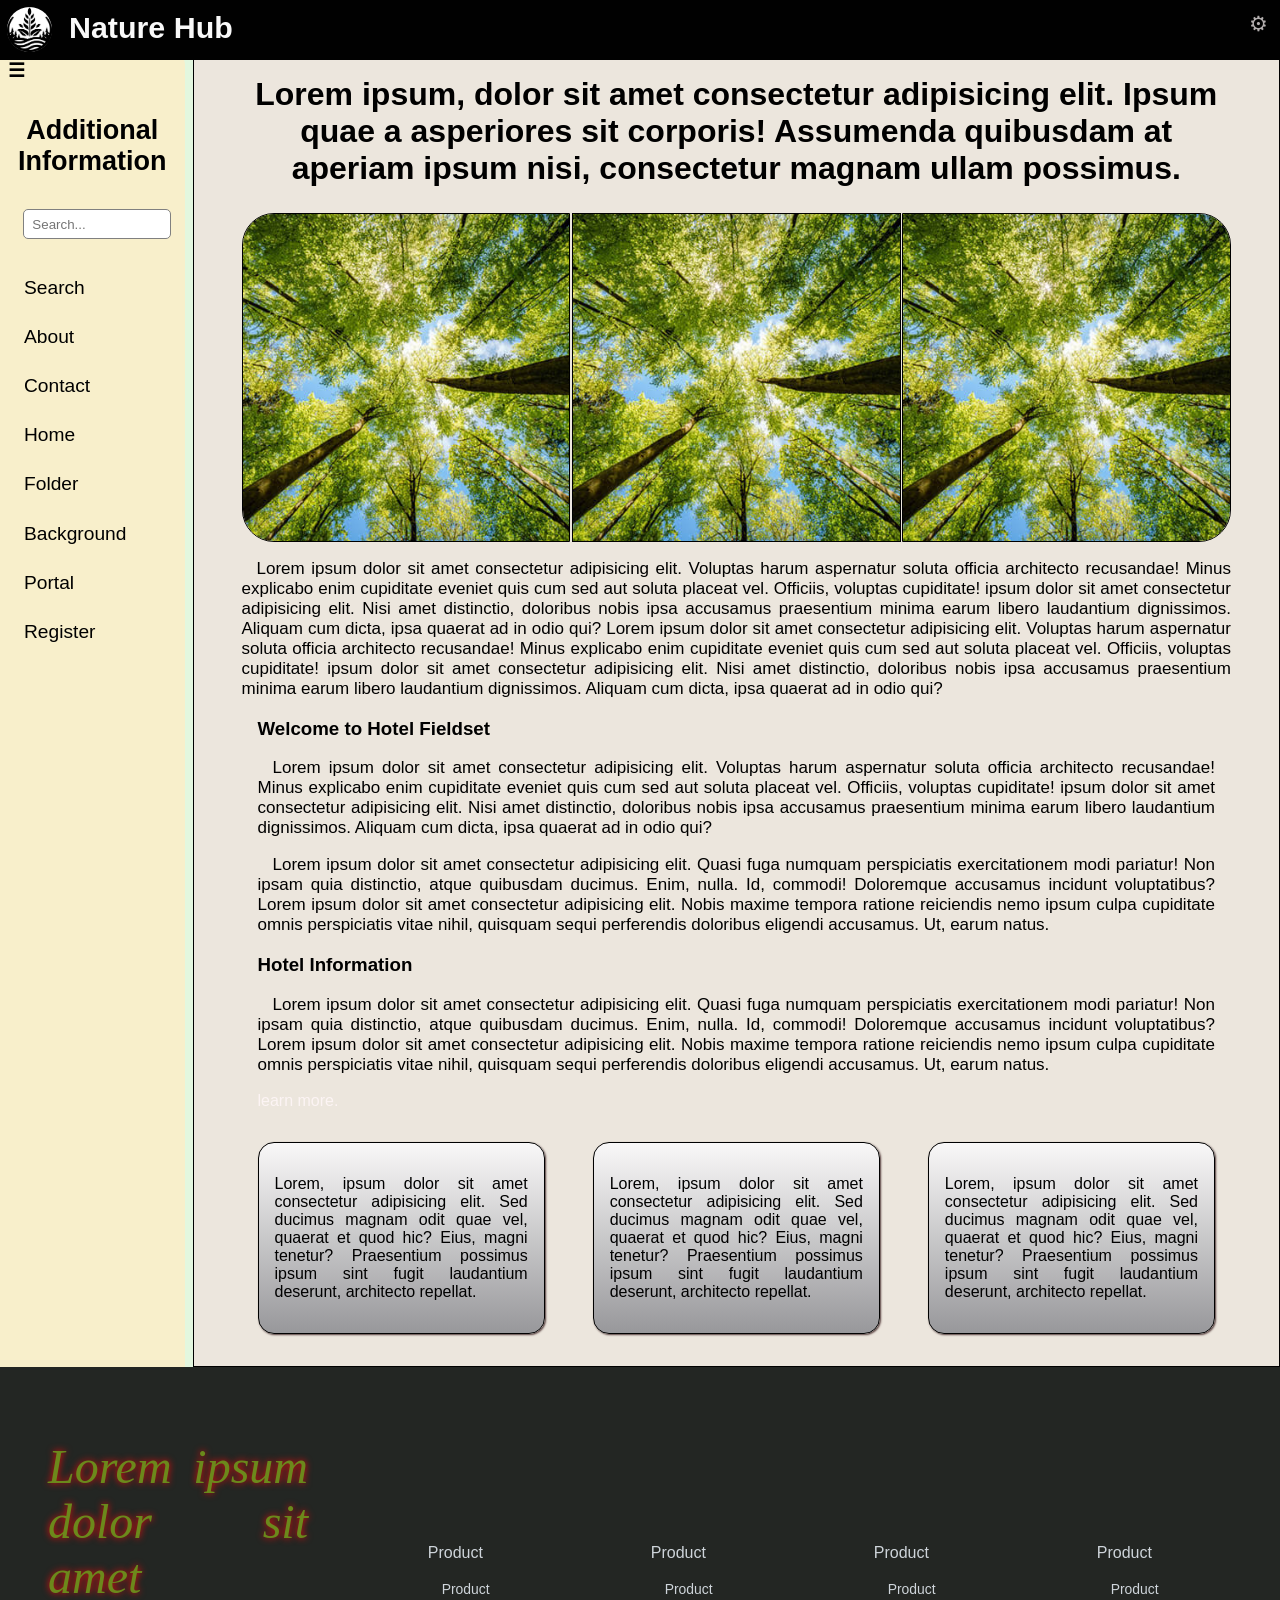
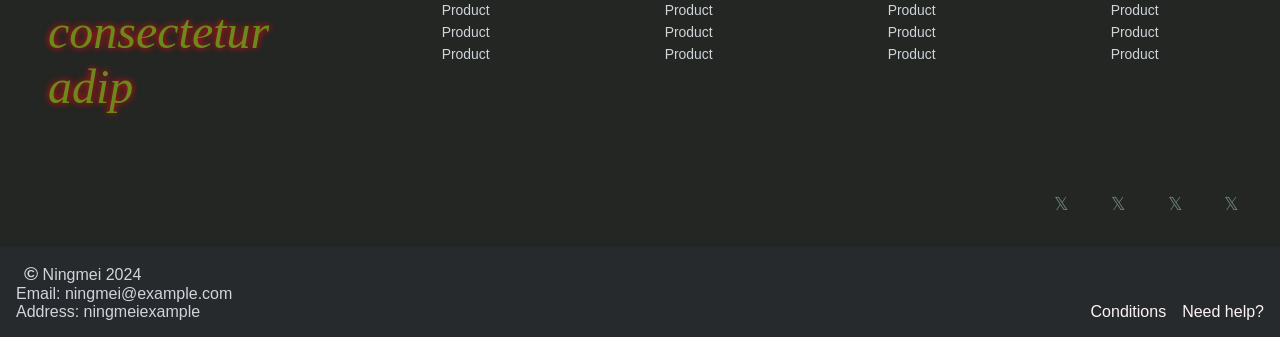
<file: index.html>
<!DOCTYPE html>
<html lang="en">
<head>
  <meta charset="UTF-8">
  <meta name="viewport" content="width=device-width, initial-scale=1.0">
  <link rel="stylesheet" href="form.css">
 <title>Practice</title>
  <link rel="icon" href="images/logo.jpg" type="image/x-icon">
</head>
<!--Still fixing to look better-->
<body>

  <header>
    <div class="firstSetting">
    <img class="logo1" src="images/logo.jpg" alt="logo" width="45px" height="45px">
    <h1 class="qw">Nature Hub</h1>
      </div>  
      <div class="secSetting">
    <a class="setting" href="#" target="_self"><span class="klo">&#9881;</span></a>
        </div>  
  </header>

  <div class="let1">
  <nav class="sidebar"> 
   <span class="span1">&#9776;</span>
  <div class="aside-content">
    <h2 class="aside1">Additional Information</h2>
    <input type="search" class="add1" placeholder="Search...                                &#128269;" id="int">    
  </div>
    <ul class="add2">
    <li> <a class="menu" href="#">Search</a> </li>
    <li> <a class="menu" href="#">About</a> </li>
    <li> <a class="menu" href="#">Contact</a> </li>
    <li> <a class="menu" href="#">Home</a> </li>
    <li> <a class="menu" href="#">Folder</a> </li>
    <li> <a class="menu" href="#">Background</a> </li>
    <li> <a class="menu" href="#">Portal</a> </li>
    <li> <a class="menu" href="input.html"  type="_self">Register</a> </li>
    </ul>
  </nav>

    <main>
   <h2 class="main-header">Lorem ipsum, dolor sit amet consectetur adipisicing elit. Ipsum quae a asperiores sit corporis! Assumenda quibusdam at aperiam ipsum nisi, consectetur magnam ullam possimus.</h2>
   <h2 class="main-header2">Lorem ipsum, dolor sit amet consectetur adipisicingge</h2>
         
        <div class="image-1">
         <img  class="images-1 imageAll"  src= "images/forest.jpg" alt="forest">
         <img  class="images-2 imageAll"  src="images/forest.jpg" alt="forest">
         <img  class="images-3 imageAll"  src="images/forest.jpg" alt="forest">
        </div>
         <div class="description">
  <p class="ll kt">Lorem ipsum dolor sit amet consectetur adipisicing elit. Voluptas harum aspernatur soluta officia architecto recusandae! Minus explicabo enim cupiditate eveniet quis cum sed aut soluta placeat vel. Officiis, voluptas cupiditate! ipsum dolor sit amet consectetur adipisicing elit. Nisi amet distinctio, doloribus nobis ipsa accusamus praesentium minima earum libero laudantium dignissimos. Aliquam cum dicta, ipsa quaerat ad in odio qui?  
  Lorem ipsum dolor sit amet consectetur adipisicing elit. Voluptas harum aspernatur soluta officia architecto recusandae! Minus explicabo enim cupiditate eveniet quis cum sed aut soluta placeat vel. Officiis, voluptas cupiditate! ipsum dolor sit amet consectetur adipisicing elit. Nisi amet distinctio, doloribus nobis ipsa accusamus praesentium minima earum libero laudantium dignissimos. Aliquam cum dicta, ipsa quaerat ad in odio qui?</p>  
   
  <div class="div-last">
    <section>
       <article>
      <h3 class="ll">Welcome to Hotel Fieldset</h3>
      <p class=" kt">Lorem ipsum dolor sit amet consectetur adipisicing elit. Voluptas harum aspernatur soluta officia architecto recusandae! Minus explicabo enim cupiditate eveniet quis cum sed aut soluta placeat vel. Officiis, voluptas cupiditate! ipsum dolor sit amet consectetur adipisicing elit. Nisi amet distinctio, doloribus nobis ipsa accusamus praesentium minima earum libero laudantium dignissimos. Aliquam cum dicta, ipsa quaerat ad in odio qui?</p>
        <p class="kt">Lorem ipsum dolor sit amet consectetur adipisicing elit. Quasi fuga numquam perspiciatis exercitationem modi pariatur! Non ipsam quia distinctio, atque quibusdam ducimus. Enim, nulla. Id, commodi! Doloremque accusamus incidunt voluptatibus?Lorem ipsum dolor sit amet consectetur adipisicing elit. Nobis maxime tempora ratione reiciendis nemo ipsum culpa cupiditate omnis perspiciatis vitae nihil, quisquam sequi perferendis doloribus eligendi accusamus. Ut, earum natus.</p>
      </article>

      <article>
        <h3 class="ll">Hotel Information</h3>
        <p class=" kt">Lorem ipsum dolor sit amet consectetur adipisicing elit. Quasi fuga numquam perspiciatis exercitationem modi pariatur! Non ipsam quia distinctio, atque quibusdam ducimus. Enim, nulla. Id, commodi! Doloremque accusamus incidunt voluptatibus?Lorem ipsum dolor sit amet consectetur adipisicing elit. Nobis maxime tempora ratione reiciendis nemo ipsum culpa cupiditate omnis perspiciatis vitae nihil, quisquam sequi perferendis doloribus eligendi accusamus. Ut, earum natus.</p>
        <a class="apple" href="#">learn more.</a>
      </article>
    </section>
  </div>

  </div>
    
  <div class="border">
   <a class="box-1" href="info.html" target="_self"> <p >Lorem, ipsum dolor sit amet consectetur adipisicing elit. Sed ducimus magnam odit quae vel, quaerat et quod hic? Eius, magni tenetur? Praesentium possimus ipsum sint fugit laudantium deserunt, architecto repellat.</p></a>
   <a class="box-1" href="info.html" target="_self"> <p >Lorem, ipsum dolor sit amet consectetur adipisicing elit. Sed ducimus magnam odit quae vel, quaerat et quod hic? Eius, magni tenetur? Praesentium possimus ipsum sint fugit laudantium deserunt, architecto repellat.</p></a>
   <a class="box-1" href="info.html" target="_self"> <p >Lorem, ipsum dolor sit amet consectetur adipisicing elit. Sed ducimus magnam odit quae vel, quaerat et quod hic? Eius, magni tenetur? Praesentium possimus ipsum sint fugit laudantium deserunt, architecto repellat.</p></a>
    
  </div>
  </main>
     </div>

  <footer class="straw">
    <div class="lou">
    <p class="kyler">Lorem ipsum dolor sit amet consectetur adip</p>
   <div class="da">
    <div class="base">
         <p>Product</p>
   <ul class="product">
	    <li>Product</li>
    	<li>Product</li>
    	<li>Product</li>
	    <li>Product</li>
  </ul>
    </div>

    <div class="base">
         <p>Product</p>
   <ul class="product">
	    <li>Product</li>
    	<li>Product</li>
    	<li>Product</li>
	    <li>Product</li>
  </ul>
    </div>
    <div class="base">
         <p>Product</p>
   <ul class="product">
	    <li>Product</li>
    	<li>Product</li>
    	<li>Product</li>
	    <li>Product</li>
  </ul>
    </div>
    <div class="base">
         <p>Product</p>
   <ul class="product">
	    <li>Product</li>
    	<li>Product</li>
    	<li>Product</li>
    	<li>Product</li>
  </ul>
    </div>
    </div>
    </div>

    <div class="footer2">
    <div class="site">
      <nav>
        <ul class="sites">
    <li> <a class="link-sites" href="#" target="_blank">&Xopf;</a></li>
    <li> <a class="link-sites" href="#" target="_blank">&Xopf;</a></li>
    <li> <a class="link-sites" href="#" target="_blank">&Xopf;</a></li>
    <li> <a class="link-sites" href="#" target="_blank">&Xopf;</a></li>
    </ul> 
    </nav>  
  </div>
  <div class="footer1">
  <div class="main-address">
    <address>
      <p>
        <span class="span1">&copy;</span> Ningmei 2024
        <br>
        Email: ningmei@example.com
        <br>
        Address: ningmeiexample
      </p>
    </address>
    </div>
    <div class="conds">
    <a class="apple" href="#">Conditions</a>
    <a class="apple" href="#">Need help?</a>
    </div>
    </div>
  </div>
  </footer>
</body>
</html>
</file>
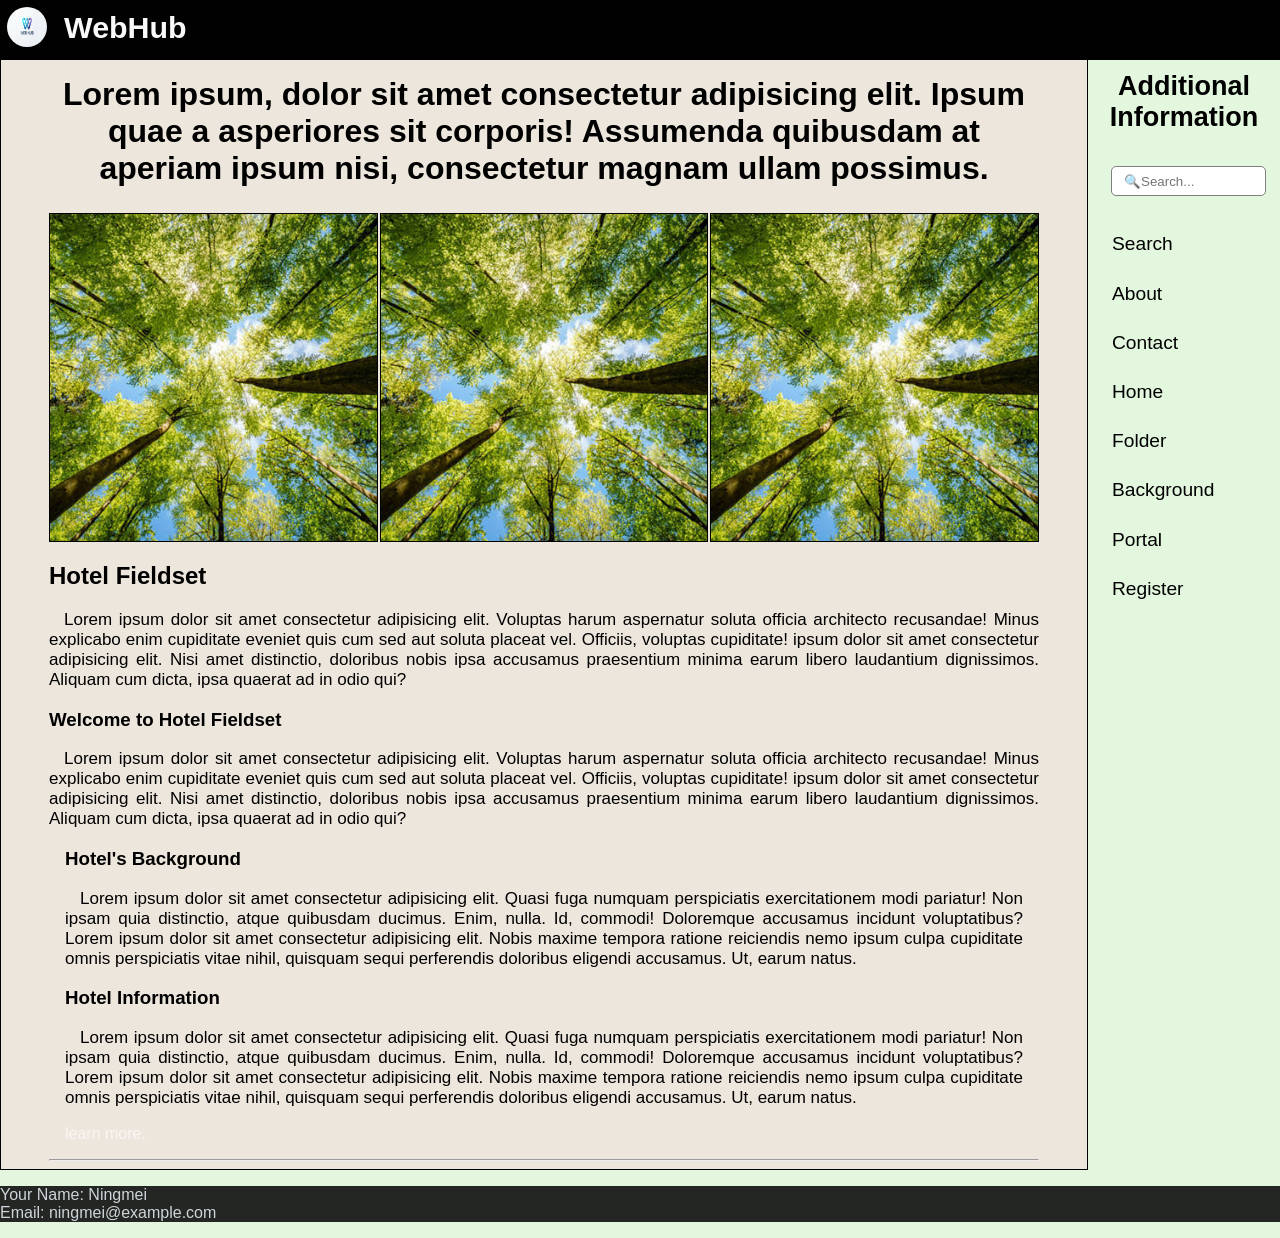
<file: form.html>
<!DOCTYPE html>
<html lang="en">
<head>
  <meta charset="UTF-8">
  <meta name="viewport" content="width=device-width, initial-scale=1.0">
  <link rel="stylesheet" href="form.css">
 <title>Practice</title>
  <link rel="icon" href="https://encrypted-tbn0.gstatic.com/images?q=tbn:ANd9GcQ3D9UKY5bXZzThUCAZI22xQZErx3zeZzafM1LjNG4iRQ&s=10" type="image/x-icon">
</head>
<!--Still fixing to look better-->
<body>
    <div class="logo">
  <header>
    <img class="logo1" src="[data-uri]" alt="logo" width="40px" height="40px ">
    <h1 class="qw">WebHub</h1>
  </header>
   </div>

     <div class="let1">
    <main>
   <h2 class="main-header">Lorem ipsum, dolor sit amet consectetur adipisicing elit. Ipsum quae a asperiores sit corporis! Assumenda quibusdam at aperiam ipsum nisi, consectetur magnam ullam possimus.</h2>

      <div class="image-1">
         <img  class="image-1 imageAll"  src= "images/forest.jpg" alt="forest">
         <img  class="image-2 imageAll"  src="images/forest.jpg" alt="forest">
         <img  class="image-3 imageAll"  src="images/forest.jpg" alt="forest">
        </div>
         <div class="description">
    <h2 class="ll">Hotel Fieldset</h2>
  <p class="ll kt">Lorem ipsum dolor sit amet consectetur adipisicing elit. Voluptas harum aspernatur soluta officia architecto recusandae! Minus explicabo enim cupiditate eveniet quis cum sed aut soluta placeat vel. Officiis, voluptas cupiditate! ipsum dolor sit amet consectetur adipisicing elit. Nisi amet distinctio, doloribus nobis ipsa accusamus praesentium minima earum libero laudantium dignissimos. Aliquam cum dicta, ipsa quaerat ad in odio qui?</p>  
   <section>
      <h3 class="ll">Welcome to Hotel Fieldset</h3>
      <p class="ll kt">Lorem ipsum dolor sit amet consectetur adipisicing elit. Voluptas harum aspernatur soluta officia architecto recusandae! Minus explicabo enim cupiditate eveniet quis cum sed aut soluta placeat vel. Officiis, voluptas cupiditate! ipsum dolor sit amet consectetur adipisicing elit. Nisi amet distinctio, doloribus nobis ipsa accusamus praesentium minima earum libero laudantium dignissimos. Aliquam cum dicta, ipsa quaerat ad in odio qui?</p>
    </section>
   
  <div class="div-last">
    <section>
      <article>
        <h3 class="ll">Hotel's Background</h3>
        <p class="ll kt">Lorem ipsum dolor sit amet consectetur adipisicing elit. Quasi fuga numquam perspiciatis exercitationem modi pariatur! Non ipsam quia distinctio, atque quibusdam ducimus. Enim, nulla. Id, commodi! Doloremque accusamus incidunt voluptatibus?Lorem ipsum dolor sit amet consectetur adipisicing elit. Nobis maxime tempora ratione reiciendis nemo ipsum culpa cupiditate omnis perspiciatis vitae nihil, quisquam sequi perferendis doloribus eligendi accusamus. Ut, earum natus.</p>
      </article>

      <article>
        <h3 class="ll">Hotel Information</h3>
        <p class="ll kt">Lorem ipsum dolor sit amet consectetur adipisicing elit. Quasi fuga numquam perspiciatis exercitationem modi pariatur! Non ipsam quia distinctio, atque quibusdam ducimus. Enim, nulla. Id, commodi! Doloremque accusamus incidunt voluptatibus?Lorem ipsum dolor sit amet consectetur adipisicing elit. Nobis maxime tempora ratione reiciendis nemo ipsum culpa cupiditate omnis perspiciatis vitae nihil, quisquam sequi perferendis doloribus eligendi accusamus. Ut, earum natus.</p>
        <a class="ll apple" href="#">learn more.</a>
      </article>
    </section>
  </div>
  <hr>
  </div>
  </main>

  <aside class="aside"> 
   <span class="span1">&#9776;</span>
  <div class="aside-content">
    <h2 style="text-align: center; margin-inline: 0.5rem;">Additional Information</h2>
    <input type="search" class="add1" placeholder=" &#128269;Search..." id="int">    
  </div>
    <div class="add2">
      <a class="menu" href="#">Search</a>
      <a class="menu" href="#">About</a>
      <a class="menu" href="#">Contact</a>
      <a class="menu" href="#">Home</a>   
      <a class="menu" href="#">Folder</a>   
      <a class="menu" href="#">Background</a>   
      <a class="menu" href="#">Portal</a>   
      <a class="menu" href="input.html"  type="_self">Register</a>   
    </div>
  </aside>
  </div>
  <footer class="straw">
    <address>
      <p>
        Your Name: Ningmei
        <br>
        Email: ningmei@example.com
      </p>
    </address>
  </footer>
</body>
</html>
</file>
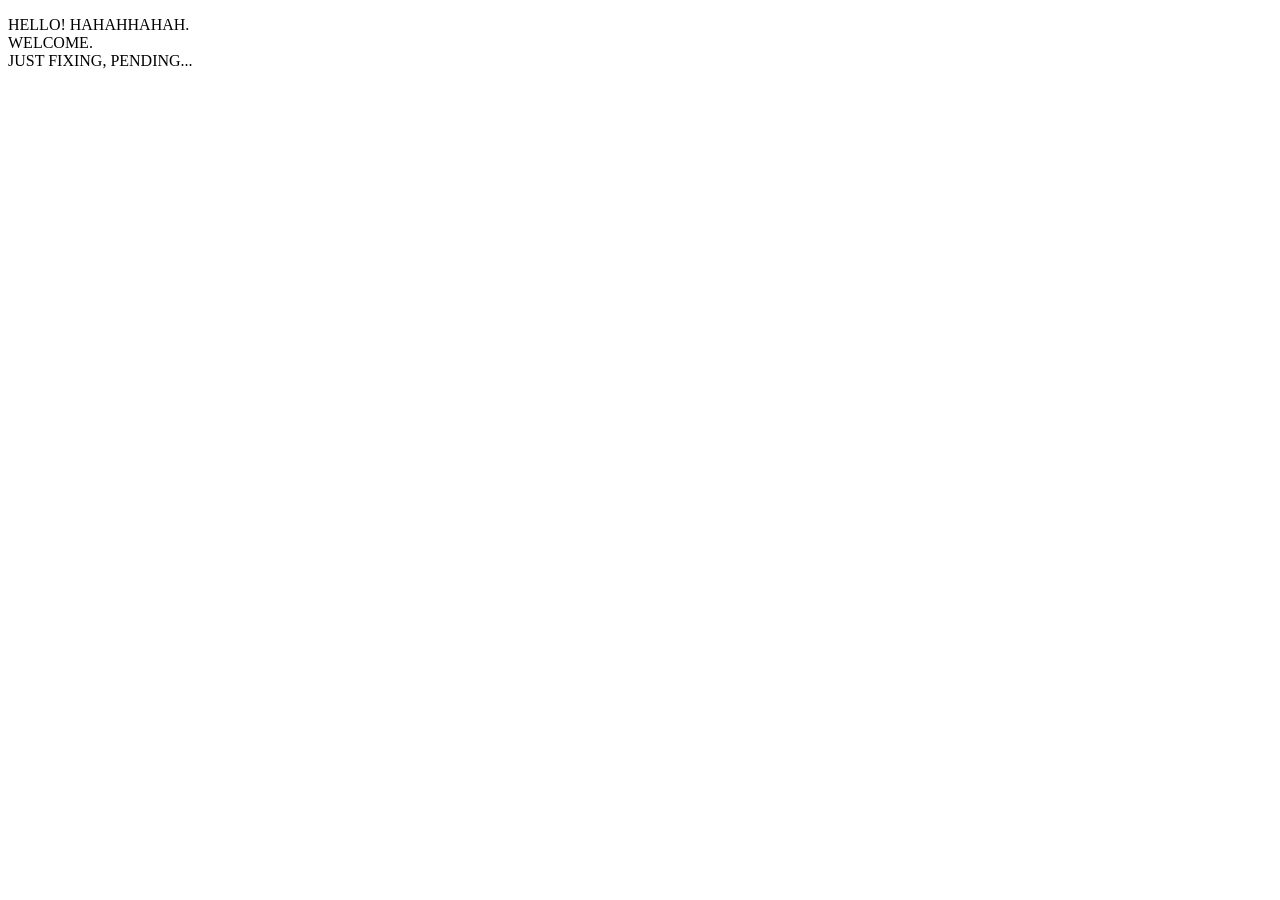
<file: info.html>
<!DOCTYPE html>
<html lang="en">
<head>
    <meta charset="UTF-8">
    <meta name="viewport" content="width=device-width, initial-scale=1.0">
    <title>Document</title>
</head>
<body>
  <p>HELLO! HAHAHHAHAH. <br> WELCOME. <br> JUST FIXING, PENDING...</p>
</body>
</html>
</file>
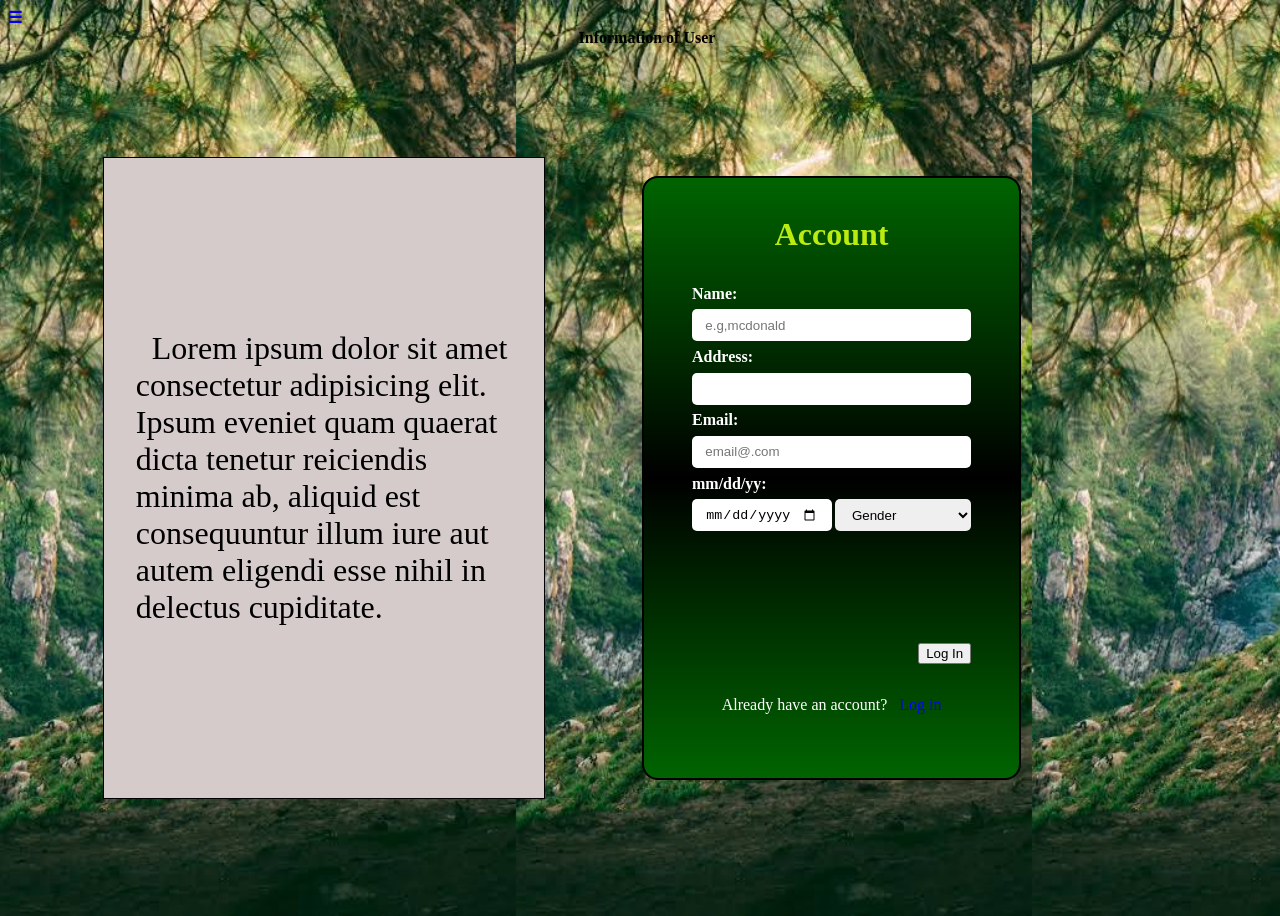
<file: input.html>
<!DOCTYPE html>
 <html lan="en">
    <head>
        <meta charset="UTF-8">
        <meta name="viewport" content="width=device-width, initial-scale=1.0">
        <title>Information</title>
        <link rel="stylesheet" href="input.css">
    </head>

<body>

  <head>
    <div class="sap">
   <a class="home" href="index.html" target="_self"><span class="span2">&#9776;</span></a>  
 <h4 class="ll">Information of User</h4>
      </div>
</head>

 <main>
  <div class="flex">
      <p class="kt">Lorem ipsum dolor sit amet consectetur adipisicing elit. Ipsum eveniet quam quaerat dicta tenetur reiciendis minima ab, aliquid est consequuntur illum iure aut autem eligendi esse nihil in delectus cupiditate.</p>
  
      <form id="my-form"> 
     <div class="flex-1">

      <fieldset class="rl">
        <p class="account">Account</p>
        <div class="say">
        <label for="name" class="name">Name:</label>
        <input class="love" type="text" name="name" id="name" required placeholder="e.g,mcdonald">
        <label for="address" class="name">Address:</label>
        <input  class="love" type="text" name="address" id="address" required>
        <label for="email" class="name">Email:</label>
        <input  class="love" type="email" name="email" id="email" required placeholder="email@.com">
        <label for="month" class="name">mm/dd/yy:</label>
        <div class="like">
        <input class="love live" type="date" name="age" id="age" min="1" max="100">
        <select class="love live">
          <option selected disabled hidden >Gender</option>
          <option>djsahd</option>
          <option>djsahd</option>
          <option>djsahd</option>
        </select> 
        </div>
        </div>
    
     <div class="ops">
      <button type="submit" class="q1">Log In</button>
    </div>

    <p class="logIn">Already have an account? <a href="login.html" class="log">Log in</a></p>
      </fieldset>
          
         </div>

    </form>
  </div>
 </main>
     </body>
     </html>
</file>
<file: form.css>
*, *::before, *::after {
  box-sizing: border-box;
  text-align: justify;
  font-family: Arial;
}

/*pc size*/
/*A*/
.aside1{
  text-align: center;
   margin-inline: 0.5rem;
    display: block;
}
.aside-content{
  padding: 10px;
  text-align: center;
  font-size: large;
}
.animation{
  display: none;
}
  body{
    background-color: rgb(227, 247, 223);
    min-block-size: 100vh;
    margin: 0px;
  }
.apple:link{
  text-decoration: none;
  color: rgb(252, 244, 244);
}
.apple:visited{
  text-decoration: none;
  color: rgb(86, 9, 117);
}
.apple:hover{
  color: rgb(255, 0, 0);
}
  .add1{
    margin-block-start: 10px;
    inline-size: 90%;
    margin-inline: 1em;
    block-size: 1.9rem;
    border-radius: 5px;
    padding-inline: 0.5rem;
    color: black;
    border: 1px solid grey;
  }
  .add2{
    padding-inline: 1rem;
    list-style: none;
}
.aside-content{
  padding: 10px;
  text-align: center;
  font-size: large;
}
address{
  font-style: normal;
}
/*B*/
.base{
  display: inline-block;
  inline-size: 50%;
  place-self: center;
}
.box-1{
  border: 1px solid;
  inline-size: 35%;
  padding: 1em;
  background: linear-gradient(rgb(249, 248, 248), rgb(152, 152, 155));
  border-radius: 1rem;
  display: flex;
  place-content: center;
  place-items: center;
  box-shadow: 1px 1px 2px rgb(82, 58, 58);
  transition: scale 3s ease-in-out;
  text-decoration: none;
  color: black;
}
.box-1:hover{
transform: scale(1.05);
}
.border{
  display: flex;
flex-direction: row;
  gap: 3rem;
  padding-inline: 1em;
 padding-block: 1rem;
 margin-block-end: 1em;
}
/*C*/
.conds{
  display: flex;
  place-content: flex-end;
  place-items: flex-end;
  padding-block-end: 1em;
  gap: 1rem;
}
/*D*/
.da{
  margin-block-start: 4rem;
  padding: 1em; 
  display: grid;
grid-template-columns: repeat(4, 1fr);
}
.div-last{
    margin: 1rem;
   }
.product li{
  padding: 0.2em;
}
/*E*/

/*F*/
.footer1{
  display: flex;
  padding-inline: 1rem;
  background-color: rgb(39, 42, 45);
  place-content: space-between;
}
.firstSetting{
  display: flex;
  inline-size: 100%;
}
/*G*/

/*H*/
header{
  display: flex;
  block-size: 60px;
  background-color: rgb(1, 1, 1);
position: fixed;
top: 0%;
right: 0%;
left: 0%;
}
/*I*/
.images-1{
border-top-right-radius: 0rem;
border-top-left-radius: 2rem;
border-bottom-left-radius: 2rem;
}
.images-3{
border-bottom-left-radius: 0rem;
border-top-right-radius: 2rem;
border-bottom-right-radius: 2rem;
}
.imageAll{
  inline-size: 100%;
  border: 1px solid;
}
.image-1{
  display: grid;
  grid-template-columns: repeat(3, 1fr);
  grid-gap: 0.1rem;
}
/*J*/

/*K*/
.klo{
  cursor: pointer;
  padding-inline: 0.5rem;
}
.kyler{
  margin-block-start: 4.5rem;
  margin-inline-start: 3rem;
  font: italic 3rem bold;
  color:rgba(107, 144, 28, 0.942);
  display: flex;
  place-items: center;
  place-content: center;
  text-shadow: 0px 0px 7px rgb(248, 10, 10);
}
.kt{
    text-indent: 15px;
    font-size: 17px; 
  }
/*L*/
.link-sites:hover{
  color: rgb(238, 233, 233);
}
.link-sites{
  text-decoration: none;
  font-size: 1.1em;
  padding: 0.5em;
  color:rgb(111, 131, 128);
}
.let1{
  margin-block-start: 1rem;
  display: flex;
}
.logo1{
  border-radius: 4rem;
  margin: 7px;
}
.logo1{
  border-radius: 4rem;
  margin: 7px;
}
.lou{
  display: grid;
  grid-template-columns: 1fr 3fr;
  grid-gap: 3rem;
}
/*M*/
 main{
    block-size: 100%;
    max-inline-size: 85%;
padding-inline: 3rem;
background-color: rgb(236, 230, 221);
  margin-block-start: 2rem;
  border: 1px solid black;
 }
.menu{
  font-size: 1rem;  
  margin-block: 1.7rem;
  text-decoration: none;
  display: flex;
  flex-direction: column;
    cursor: pointer;
    color: black;
    padding-inline: 0.5rem;
    transition: scale 3s ease-in-out;
}
.main-header{
  text-align: center;
  font-size: xx-large;
  text-shadow: 1px 1px 1px 3px rgb(124, 118, 118);
}
.main-header2{
  text-align: center;
  font-size: xx-large;
  text-shadow: 1px 1px 1px 3px rgb(124, 118, 118);
  display: none;
}
.menu{
    font-size: 1.2rem;
}
.menu:hover{
  color: rgb(85, 69, 211);
  font-weight: bold;
  transform: scale(1.1);
  transform: translateX(5px);
  inline-size: 90%;
  text-decoration: underline;
}
.menu:active{
  color:rgb(6, 52, 139);
}
/*N*/

/*O*/

/*P*/
.product{
  font-size: 0.87em;
  list-style: none;
  padding-inline: 0.8em;
  margin-block: 0px;
}
/*Q*/
.qw{
  color: rgb(249, 249, 249);
  padding: 10px;
  margin-block-start: 0%;
  font-size: 1.9rem;
}
/*R*/

/*S*/
.straw{
  background-color: rgba(8, 8, 8, 0.873);
  color:rgba(240, 248, 255, 0.833);
}
.sidebar{
  padding-block: 0.3em;
  background: rgb(248, 239, 203);
  margin-inline-end: 0.5em;
  border-top-right-radius: 10px;
  margin-block-start: 2.4rem;
  inline-size: 35%;
  flex-grow: 1;
}
.site{
  display: flex;
  place-content: flex-end;
  padding-inline-end: 1rem;
  margin-block: 1rem;
}
.sites{
  display: flex;
  gap: 1.5rem;
  margin-block: 1rem;
  margin-inline: 1rem;
  list-style: none;
}
.span1{
  font-size: 1.2rem;
  font-weight: bold;
  margin-inline-start: 0.5rem;
}
.secSetting{
  display: flex;
  inline-size: 100%;
  place-content: flex-end;
}
.setting{
  cursor: default;
  padding-inline: 0.2em;
  padding-block: 0.6em;
  color:rgb(180, 175, 175);
  text-decoration: none;
  font-size: 1.3em;
}
@media screen and (max-width: 639px) {
/*mobile size*/
.qw{
  color: rgb(249, 249, 249);
  padding: 10px;
  margin-block: 0%;
  font-size: larger;
  inline-size: 100%;
  display: flex;
  place-items: center;
}
.logo1{
  border-radius: 3rem;
  margin: 7px;
}
.logo{
  text-align: center;
  gap: 10px;
  margin-inline-start: 1rem;
  width: 90%;
  max-width: 320px;
  border: none;
  margin-top: 20px;
}
.ll{
  margin-inline-start: 0.6em;
  margin-block-start: 2rem;

}
 main{
padding-inline: 1rem;
background-color: rgb(231, 216, 191);
  max-inline-size: 100%;
  margin-block-start: 2rem;
 }
body{
  border: 1px solid;
  min-block-size: 100vh;
  background-color:antiquewhite;
  margin: 0px;
  padding: 0px;
}
  .add1{
    margin-block-start: 10px;
    inline-size: 90%;
    margin-inline: 1em;
    block-size: 1.6rem;
    border-radius: 5px;
    border: none;
    padding-inline: 0.5rem;
    color: black;
  }
  .add2{
    padding-block-start: 10px;
    padding-inline: 1rem;
    list-style: none;

}
.aside1{
  text-align: center;
   margin-inline: 0.5rem;
}
.sidebar{
  background: linear-gradient(to top,rgb(238, 180, 180),
   rgb(26, 101, 11), rgb(112, 139, 112));
  margin-inline-end: 0.5em;
  border-top-right-radius: 10px;
  margin-block-start: 2.4rem;
  inline-size: 35%;
  display: none;
}
.main-header{
  text-align: center;
  inline-size: 100%;
  block-size: 5%;
  display: none;
}
.main-header2{
  text-align: center;
  inline-size: 100%;
  display: block;
}
header{
  display: flex;
  block-size: 60px;
  background-color: rgb(6, 6, 6);
  border: 2px solid;
position: fixed;
top: 0%;
right: 0%;
left: 0%;
}
.lou{
  display: flex;
  flex-direction: column; 
}
.apple:link{
  text-decoration: none;
  font-size: 1.1rem;
  color: rgb(149, 34, 140);
}
.apple:hover{
  color:rgb(205, 33, 33);
}
.apple:visited{
  color:rgb(6, 52, 139)
}
.span1{
  font-size: 2rem;
  display: inline-block;
  cursor: pointer;
  font-weight: bold;
  block-size: 2.5rem;
  margin-inline-start: 0.5rem;
}
.site{
  display: flex;
  place-content: flex-start;
  padding-inline-start: 0px;
  background-color: rgba(37, 38, 38, 0.833);
  margin-block: 0px;
}
.main-address{
  padding-inline-start: 1em;
}
.sites{
  display: flex;
  gap: 1.5rem;
  margin-block: 1rem;
  margin-inline: 1rem;
  list-style: none;
}
.link-sites{
  text-decoration: none;
  font-size: 1.1em;
  padding: 0.5em;
  border: 1px solid rgb(0, 0, 0);
  border-radius: 1rem;
background-color: rgba(211, 204, 204, 0.458);
color:rgb(61, 65, 69)
}
.link-sites:visited{
color: gray; 
  display: flex;
  place-content: space-between;
}
.da{
  display: grid;
grid-template-columns: repeat(4, 1fr);
margin-block-start: 1rem;
padding-inline: 0.5rem;
}
.base{
  inline-size: 50%;
  margin-block-start: 0px;
}
.product{
  font-size: 0.87em;
  list-style: none;
  cursor: pointer;
  place-self: center;
}
.kyler{
  padding-block-start: 3em;
  padding-inline: 2em;
  margin: 0px;
}
.footer2{
  display: flex;
  flex-direction: column-reverse;
}
.div-last{
    margin: 0.5rem;
   }
.footer1{
  background-color: rgba(43, 44, 46, 0.064);
  padding-inline: 1rem;
  display: flex;
  flex-direction: column;
}
.setting{
  display: flex;
  inline-size: 0;
  place-content: end;
  padding-inline: 0.5em;
  padding-block: 0.6em;
  color:rgb(180, 175, 175);
  text-decoration: none;
  font-size: 1.3em;
}
.imageAll{
  width: 90%;
  place-self: center;
  border-radius: 1rem;
}
.images-1{
display: none;
}
.images-3{
  
display: none;
}
.image-1{
  display: flex;
  flex-direction: column;
}
.aside1{
  text-align: center;
   margin-inline: 0.5rem;
  font-size: 1.2rem;
  }
.straw{
  margin-block-start: 0px;
  background-color: rgba(5, 5, 5, 0.873);
  color:rgba(240, 248, 255, 0.833);
}
.conds{
  display: flex;
  gap: 1em;
  margin-block-start: 1rem;
}
.span1{
  font-size: 1.2em;
  block-size: 0px;
}
.let1{
  display: flex;
}
.border{
  padding-inline: 0.5em;
}
/*Fix all the css pro
perties for mobile size*/
}
</file>
<file: input.css>
*{
  box-sizing: border-box;
}
.account{
  font: bold xx-large normal;
  place-self: center;
  color: rgb(188, 235, 16);
}
.rl{
  background: linear-gradient(darkgreen,black, darkgreen);
border: 2px solid black;
border-radius: 1em;
inline-size: 60%;
display: flex;
place-self: center;
flex-direction: column;
padding-inline: 3rem;
padding-block-end: 3rem;
color: white;
block-size: 80%;
}
main{

}
body{
  display: grid;
  grid-template-rows: auto 1fr auto;
  min-block-size: 100vh;
}
.love{
  inline-size: 100%;
  border-radius: 5px;
  border: none;
  block-size: 2rem;
  padding-inline: 1em;
  margin-block: 0.5em;
}
.live{
  inline-size: 50%;
  border-radius: 5px;
  border: none;
}
.like{
  display: flex;
  gap: 3px;
}
.say{
  block-size: 100%;
}
.name{
  margin-block: 1em;
  font-weight: bold;
}
.rr{
  padding: 1em;
  border: 1px solid red;
  block-size: 100%;
  margin-block-end: 1em;
  display: flex;
  flex-direction: column;
  place-content: center;
  place-items: center;
}
.sap{
  display: grid;
  grid-template-columns: auto 1fr;
}
.ty{
 color: red;
}
.home{
  text-decoration: none;
  font-weight: bolder;
}
.ro{
  display: flex;
  gap: 5px;
}
.ll{
margin-inline: 1rem;
place-self: center;
}
.mafle{
    gap: 10px;
  }

.lopp{
    margin-inline-start: 1.5rem;
  }
  .kilp{
    display: flex;
    gap: 1em;
  }
  .ops{
    display: flex;
    place-content: flex-end;
    margin-block: 1em;
  }
  
  .flex-1{
    inline-size: 100%;
    place-content: center;

  }
  form{
    display: flex;
  }
  body{
    background: url('images/images.jpg'), linear-gradient(black, red);
    min-block-size: 100vh;
    background-size: contain;
  }
.logIn{
  text-align: center;
}
.log{
  text-decoration: none;
  padding-inline-start: 0.5em;
  color: rgb(0, 0, 255);
}
.log:hover{
  color: rgb(255, 0, 0);
}
log:visited{
  color: rgb(128, 0, 128);
}

/*Back to start(delete all the properties)*/
.flex{
  display: grid;
  grid-template-columns: repeat(2,1fr);
  block-size: 90%;
  margin-block-start:2rem;
}

.kt{
  /*Fix the background-image and the layout*/
    text-indent: 1rem;
    font-size: xx-large;
    padding: 1em;
    display: flex;
    place-items: center;
    place-self: center;
  border: 1px solid;
    block-size: 85%;
background-color: rgb(213, 203, 203);
    inline-size: 70%;
  }
</file>
